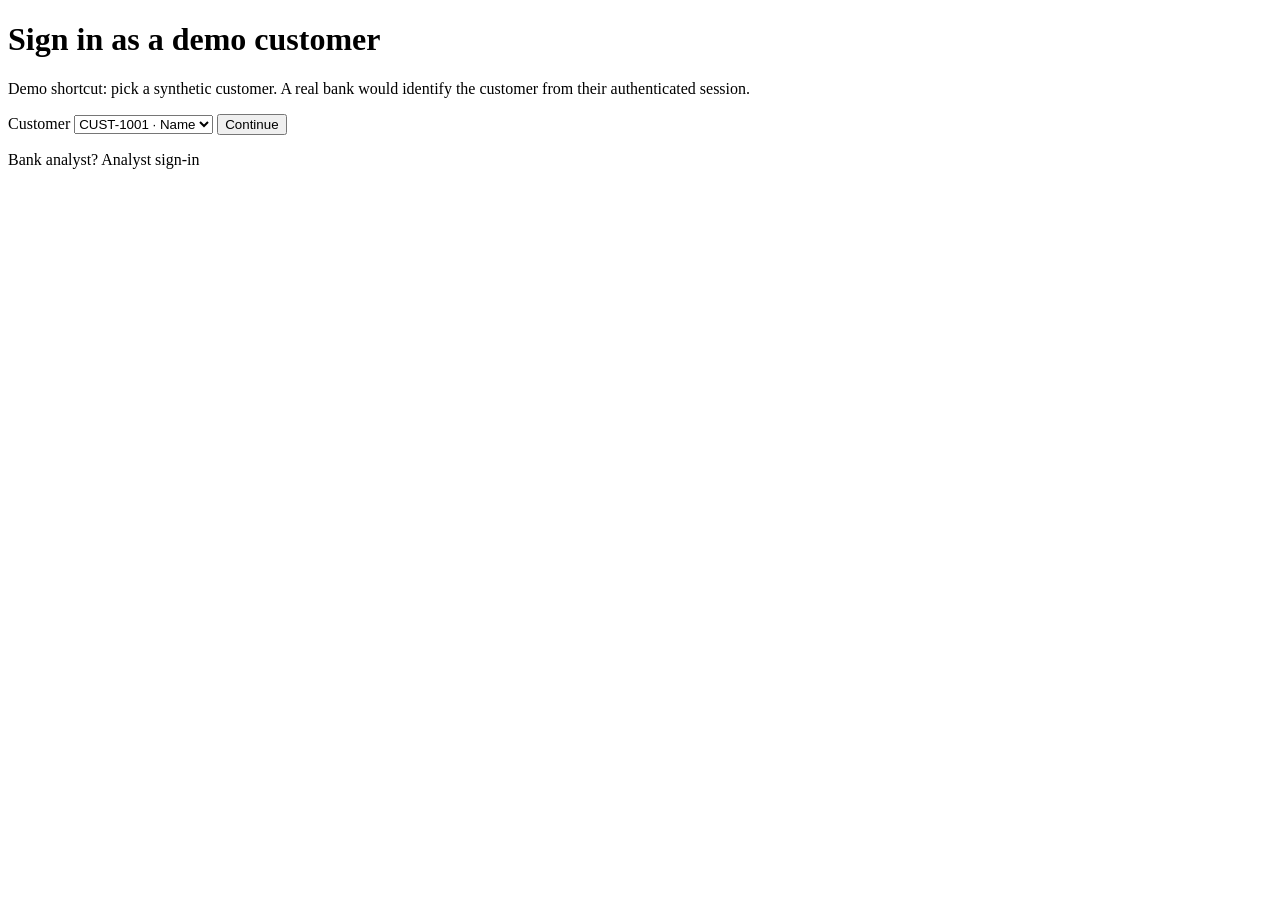
<file: src/main/resources/templates/index.html>
<!DOCTYPE html>
<html xmlns:th="http://www.thymeleaf.org">
<head th:replace="~{fragments :: head('Sign in')}"></head>
<body>
<header th:replace="~{fragments :: header}"></header>
<main>
  <h1>Sign in as a demo customer</h1>
  <p class="notice">Demo shortcut: pick a synthetic customer. A real bank would identify the customer
    from their authenticated session.</p>
  <form th:action="@{/sign-in}" method="post" class="stack">
    <label for="customerId">Customer</label>
    <select id="customerId" name="customerId" required>
      <option th:each="c : ${customers}" th:value="${c.id}"
              th:text="${c.customerRef} + ' · ' + ${c.displayName}">CUST-1001 · Name</option>
    </select>
    <button type="submit">Continue</button>
  </form>
  <p>Bank analyst? <a th:href="@{/analyst}">Analyst sign-in</a></p>
</main>
</body>
</html>
</file>
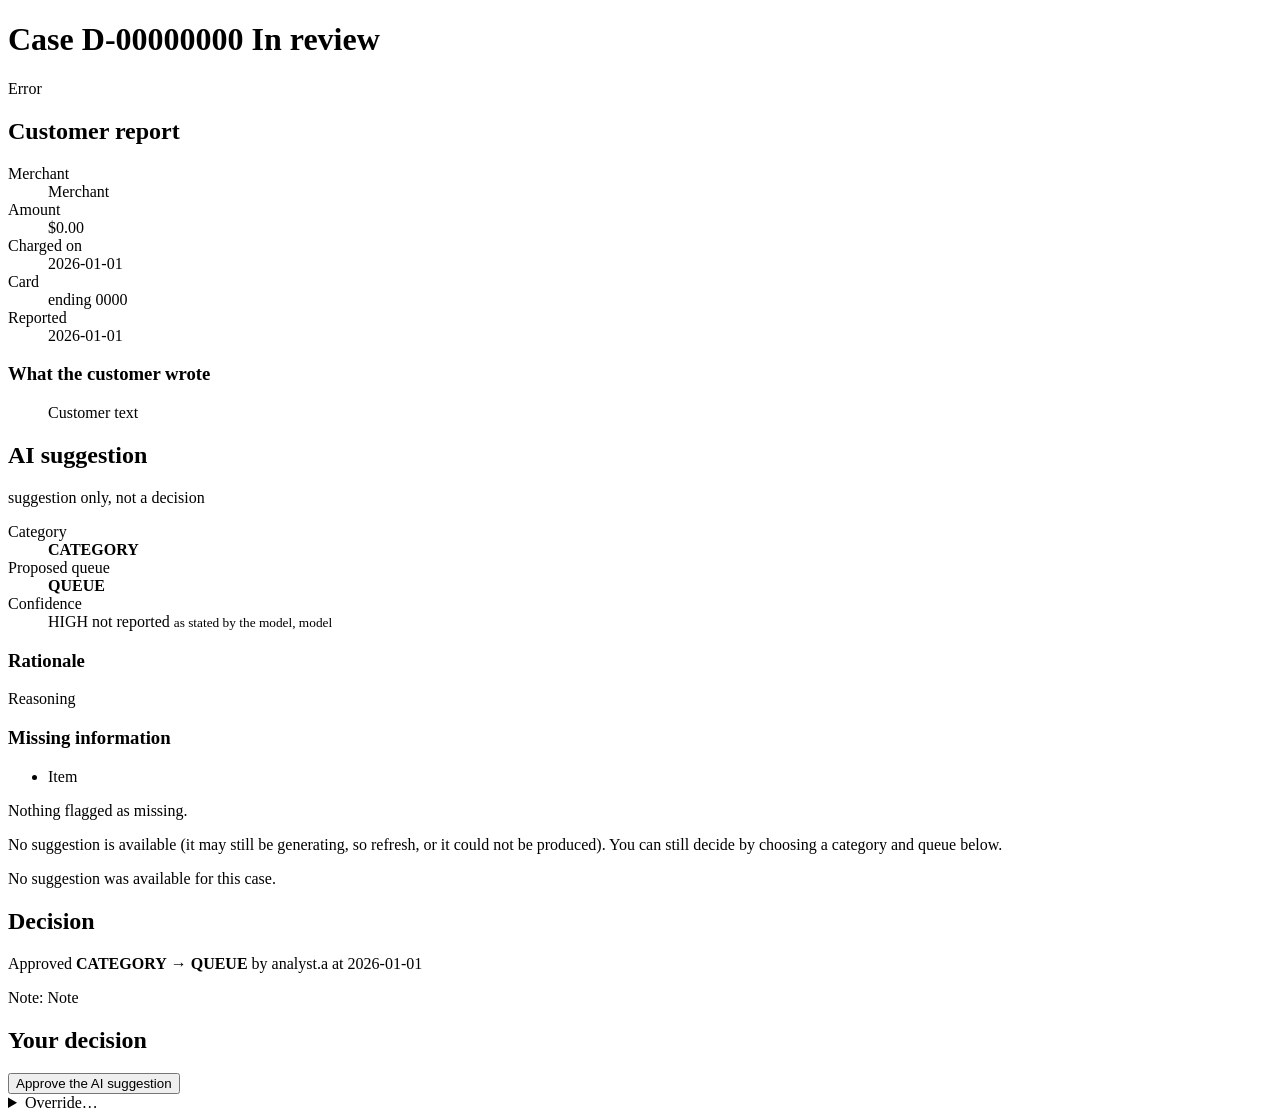
<file: src/main/resources/templates/analyst-case.html>
<!DOCTYPE html>
<html xmlns:th="http://www.thymeleaf.org">
<head th:replace="~{fragments :: head('Case')}"></head>
<body>
<header th:replace="~{fragments :: header}"></header>
<main class="wide">
  <nav th:replace="~{fragments :: analystNav}"></nav>
  <h1>
    Case <span th:text="${case.caseRef}">D-00000000</span>
    <span class="badge" th:classappend="${case.status.name()} == 'PENDING_REVIEW' ? 'info' : (${case.status.name()} == 'APPROVED' ? 'ok' : 'warn')"
          th:text="${case.status.name()} == 'PENDING_REVIEW' ? 'In review' : (${case.status.name()} == 'APPROVED' ? 'Approved' : 'Overridden')">In review</span>
  </h1>
  <p class="error" th:if="${error}" th:text="${error}">Error</p>

  <div class="review">
    <section class="panel">
      <h2>Customer report</h2>
      <dl class="facts">
        <dt>Merchant</dt><dd th:text="${case.merchantName}">Merchant</dd>
        <dt>Amount</dt><dd th:text="${case.amount}">$0.00</dd>
        <dt>Charged on</dt><dd th:text="${case.postedOn}">2026-01-01</dd>
        <dt>Card</dt><dd th:text="'ending ' + ${case.cardLast4}">ending 0000</dd>
        <dt>Reported</dt><dd th:text="${#temporals.format(case.createdAt, 'yyyy-MM-dd HH:mm', 'UTC')}">2026-01-01</dd>
      </dl>
      <h3>What the customer wrote</h3>
      <blockquote th:text="${case.description}">Customer text</blockquote>
    </section>

    <section class="panel">
      <h2>AI suggestion</h2>
      <p><span class="badge muted">suggestion only, not a decision</span></p>
      <div th:if="${case.suggestion != null}">
        <dl class="facts">
          <dt>Category</dt><dd><strong th:text="${case.suggestion.category}">CATEGORY</strong></dd>
          <dt>Proposed queue</dt><dd><strong th:text="${case.suggestion.proposedQueue}">QUEUE</strong></dd>
          <dt>Confidence</dt>
          <dd>
            <span th:if="${case.suggestion.confidence != null}" class="badge"
                  th:classappend="'conf-' + ${case.suggestion.confidence.name().toLowerCase()}"
                  th:text="${case.suggestion.confidence}">HIGH</span>
            <span th:if="${case.suggestion.confidence == null}" class="badge muted">not reported</span>
            <small class="muted-text">as stated by the model, <span th:text="${case.suggestion.model}">model</span></small>
          </dd>
        </dl>
        <h3>Rationale</h3>
        <p th:text="${case.suggestion.reasoning}">Reasoning</p>
        <h3>Missing information</h3>
        <ul th:if="${!#lists.isEmpty(case.suggestion.missingInfo)}">
          <li th:each="m : ${case.suggestion.missingInfo}" th:text="${m}">Item</li>
        </ul>
        <p th:if="${#lists.isEmpty(case.suggestion.missingInfo)}" class="muted-text">Nothing flagged as missing.</p>
      </div>
      <p th:if="${case.suggestion == null && case.pending}">
        No suggestion is available (it may still be generating, so refresh, or it could not be produced).
        You can still decide by choosing a category and queue below.
      </p>
      <p th:if="${case.suggestion == null && !case.pending}">No suggestion was available for this case.</p>
    </section>
  </div>

  <section class="panel" th:if="${case.decision != null}">
    <h2>Decision</h2>
    <p>
      <span class="badge" th:classappend="${case.decision.decisionType.name() == 'OVERRIDDEN'} ? 'warn' : 'ok'"
            th:text="${case.decision.decisionType.name() == 'OVERRIDDEN'} ? 'Overridden' : 'Approved'">Approved</span>
      <strong th:text="${case.decision.finalCategory}">CATEGORY</strong> →
      <strong th:text="${case.decision.finalQueue}">QUEUE</strong>
      by <span th:text="${case.decision.decidedBy}">analyst.a</span> at
      <span th:text="${#temporals.format(case.decision.decidedAt, 'yyyy-MM-dd HH:mm', 'UTC')}">2026-01-01</span>
    </p>
    <p th:if="${case.decision.note}">Note: <span th:text="${case.decision.note}">Note</span></p>
  </section>

  <section class="actions" th:if="${case.pending}">
    <h2>Your decision</h2>
    <form th:if="${case.suggestion != null}" th:action="@{/analyst/disputes/{id}/approve(id=${case.id})}" method="post">
      <input type="hidden" name="suggestionId" th:value="${case.suggestion.id}">
      <button type="submit">Approve the AI suggestion</button>
    </form>
    <details class="override" th:open="${error != null}">
      <summary class="button secondary"
               th:text="${case.suggestion != null} ? 'Override…' : 'Choose a category and queue…'">Override…</summary>
      <form th:action="@{/analyst/disputes/{id}/override(id=${case.id})}" method="post" class="stack">
        <label for="category">Category</label>
        <select id="category" name="category">
          <option th:each="c : ${categories}" th:value="${c}" th:text="${c}" th:selected="${c == formCategory}">C</option>
        </select>
        <label for="queueChoice">Queue</label>
        <select id="queueChoice" name="queueChoice">
          <option th:each="q : ${queues}" th:value="${q}" th:text="${q}" th:selected="${q == formQueue}">Q</option>
        </select>
        <label for="note">Note (required)</label>
        <textarea id="note" name="note" rows="3" maxlength="1000" required th:text="${formNote}"></textarea>
        <button type="submit">Record my decision</button>
      </form>
    </details>
  </section>
</main>
</body>
</html>
</file>
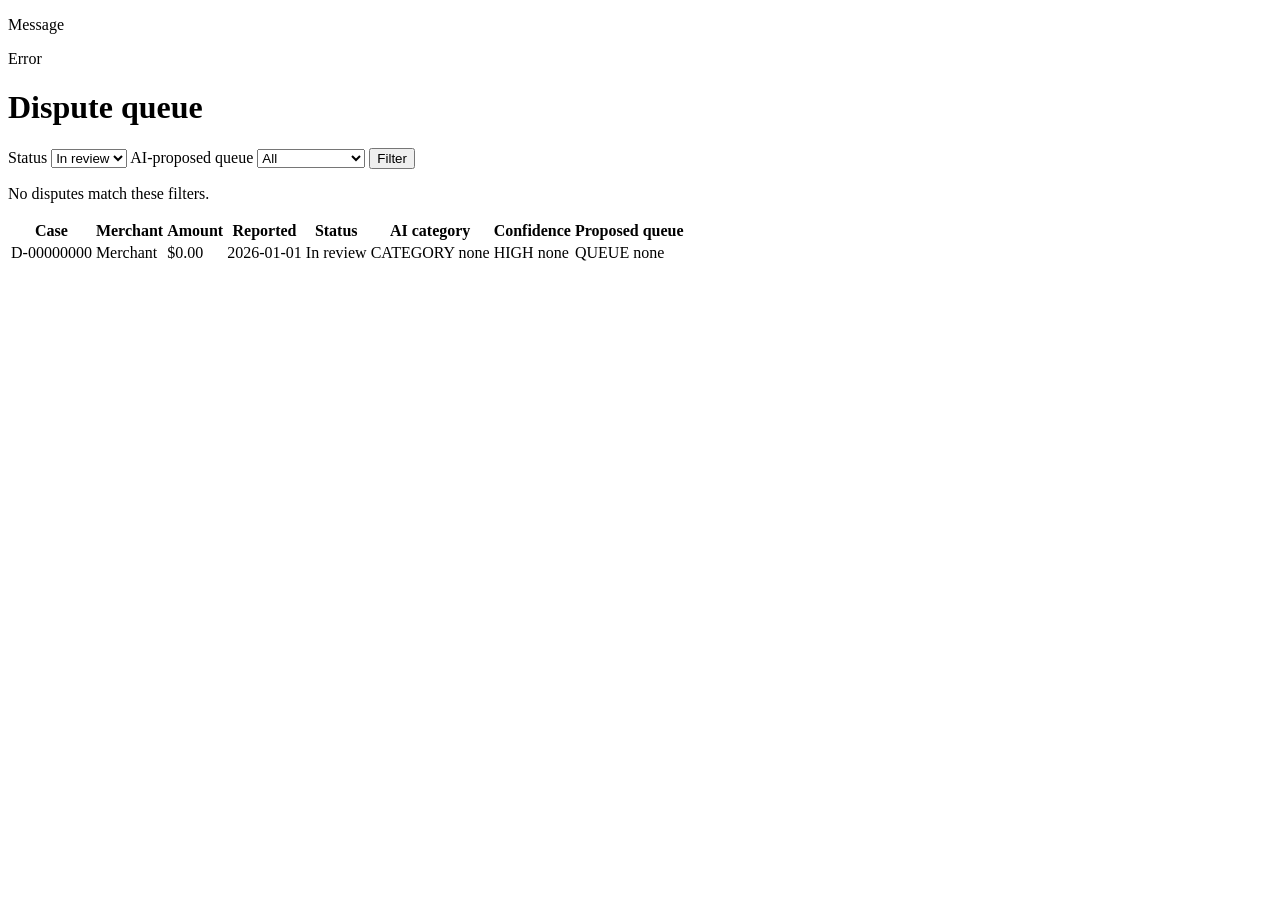
<file: src/main/resources/templates/analyst-queue.html>
<!DOCTYPE html>
<html xmlns:th="http://www.thymeleaf.org">
<head th:replace="~{fragments :: head('Analyst queue')}"></head>
<body>
<header th:replace="~{fragments :: header}"></header>
<main class="wide">
  <p class="notice" th:if="${message}" th:text="${message}">Message</p>
  <p class="error" th:if="${error}" th:text="${error}">Error</p>
  <h1>Dispute queue</h1>
  <form th:action="@{/analyst/queue}" method="get" class="filters">
    <label>Status
      <select name="status">
        <option th:each="s : ${statuses}" th:value="${s}" th:selected="${statusFilter == s.name()}"
                th:text="${s.name() == 'PENDING_REVIEW'} ? 'In review' : (${s.name() == 'APPROVED'} ? 'Approved' : 'Overridden')">In review</option>
        <option th:value="${allStatuses}" th:selected="${statusFilter == allStatuses}">All</option>
      </select>
    </label>
    <label>AI-proposed queue
      <select name="queueFilter">
        <option value="" th:selected="${filter == ''}">All</option>
        <option th:each="q : ${queues}" th:value="${q}" th:text="${q}" th:selected="${filter == q.name()}">FRAUD</option>
        <option th:value="${noSuggestion}" th:selected="${filter == noSuggestion}">No suggestion</option>
      </select>
    </label>
    <button type="submit">Filter</button>
  </form>
  <p th:if="${#lists.isEmpty(rows)}">No disputes match these filters.</p>
  <table th:unless="${#lists.isEmpty(rows)}">
    <thead>
      <tr><th>Case</th><th>Merchant</th><th>Amount</th><th>Reported</th><th>Status</th>
          <th>AI category</th><th>Confidence</th><th>Proposed queue</th></tr>
    </thead>
    <tbody>
      <tr th:each="r : ${rows}">
        <td><a th:href="@{/analyst/disputes/{id}(id=${r.dispute.id})}" th:text="${r.dispute.caseRef}">D-00000000</a></td>
        <td th:text="${r.dispute.merchantName}">Merchant</td>
        <td th:text="${r.dispute.amount}">$0.00</td>
        <td th:text="${#temporals.format(r.dispute.createdAt, 'yyyy-MM-dd HH:mm', 'UTC')}">2026-01-01</td>
        <td><span class="badge" th:classappend="${r.dispute.status.name()} == 'PENDING_REVIEW' ? 'info' : (${r.dispute.status.name()} == 'APPROVED' ? 'ok' : 'warn')"
                  th:text="${r.dispute.statusLabel}">In review</span></td>
        <td>
          <span th:if="${r.hasSuggestion}" th:text="${r.suggestedCategory}">CATEGORY</span>
          <span th:unless="${r.hasSuggestion}" class="badge muted">none</span>
        </td>
        <td>
          <span th:if="${r.confidence != null}" class="badge" th:classappend="'conf-' + ${r.confidence.name().toLowerCase()}"
                th:text="${r.confidence}">HIGH</span>
          <span th:if="${r.confidence == null}" class="badge muted">none</span>
        </td>
        <td>
          <span th:if="${r.hasSuggestion}" th:text="${r.suggestedQueue}">QUEUE</span>
          <span th:unless="${r.hasSuggestion}" class="badge muted">none</span>
        </td>
      </tr>
    </tbody>
  </table>
</main>
</body>
</html>
</file>
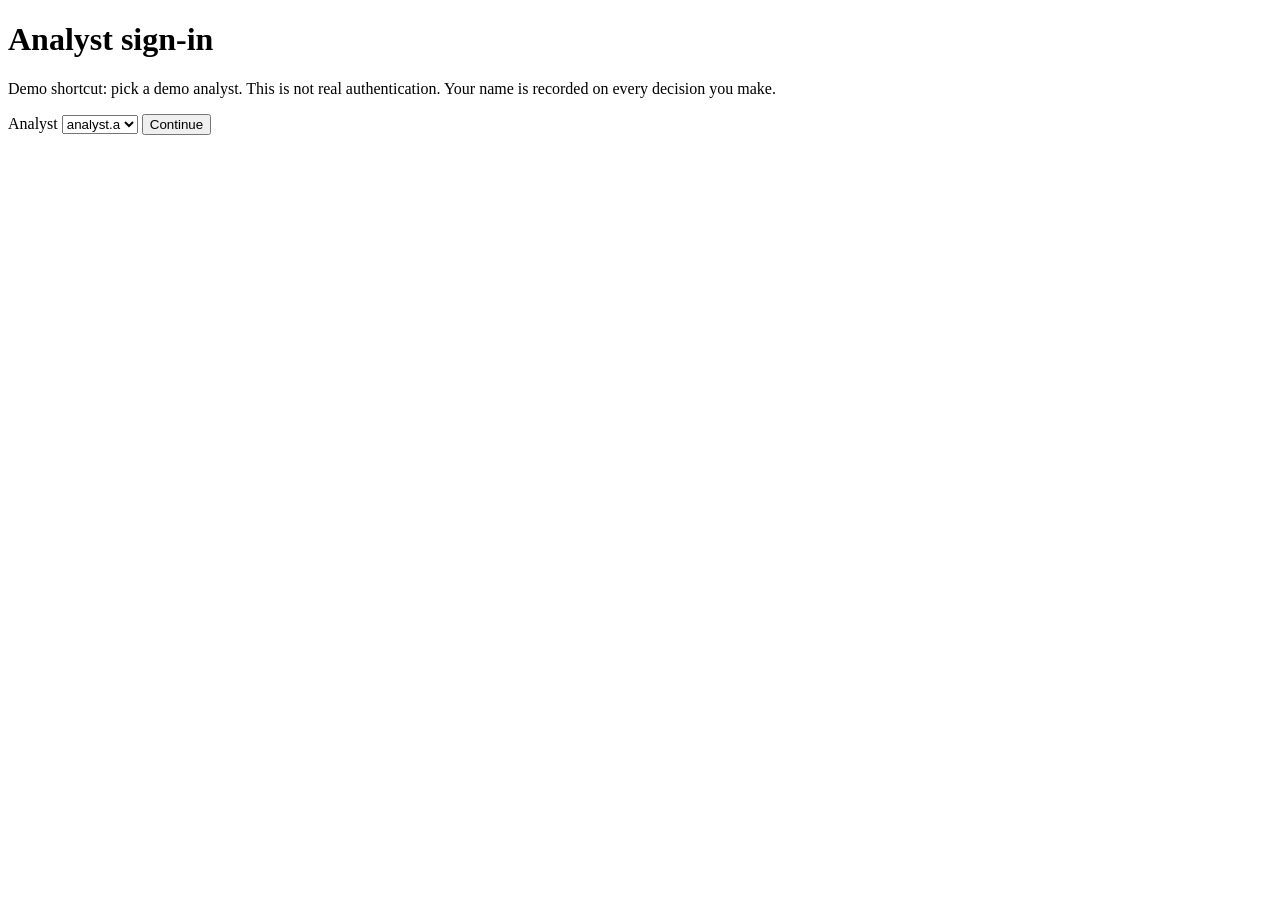
<file: src/main/resources/templates/analyst-sign-in.html>
<!DOCTYPE html>
<html xmlns:th="http://www.thymeleaf.org">
<head th:replace="~{fragments :: head('Analyst sign-in')}"></head>
<body>
<header th:replace="~{fragments :: header}"></header>
<main>
  <h1>Analyst sign-in</h1>
  <p class="notice">Demo shortcut: pick a demo analyst. This is not real authentication. Your name is
    recorded on every decision you make.</p>
  <form th:action="@{/analyst/sign-in}" method="post" class="stack">
    <label for="analyst">Analyst</label>
    <select id="analyst" name="analyst" required>
      <option th:each="a : ${analysts}" th:value="${a}" th:text="${a}">analyst.a</option>
    </select>
    <button type="submit">Continue</button>
  </form>
</main>
</body>
</html>
</file>
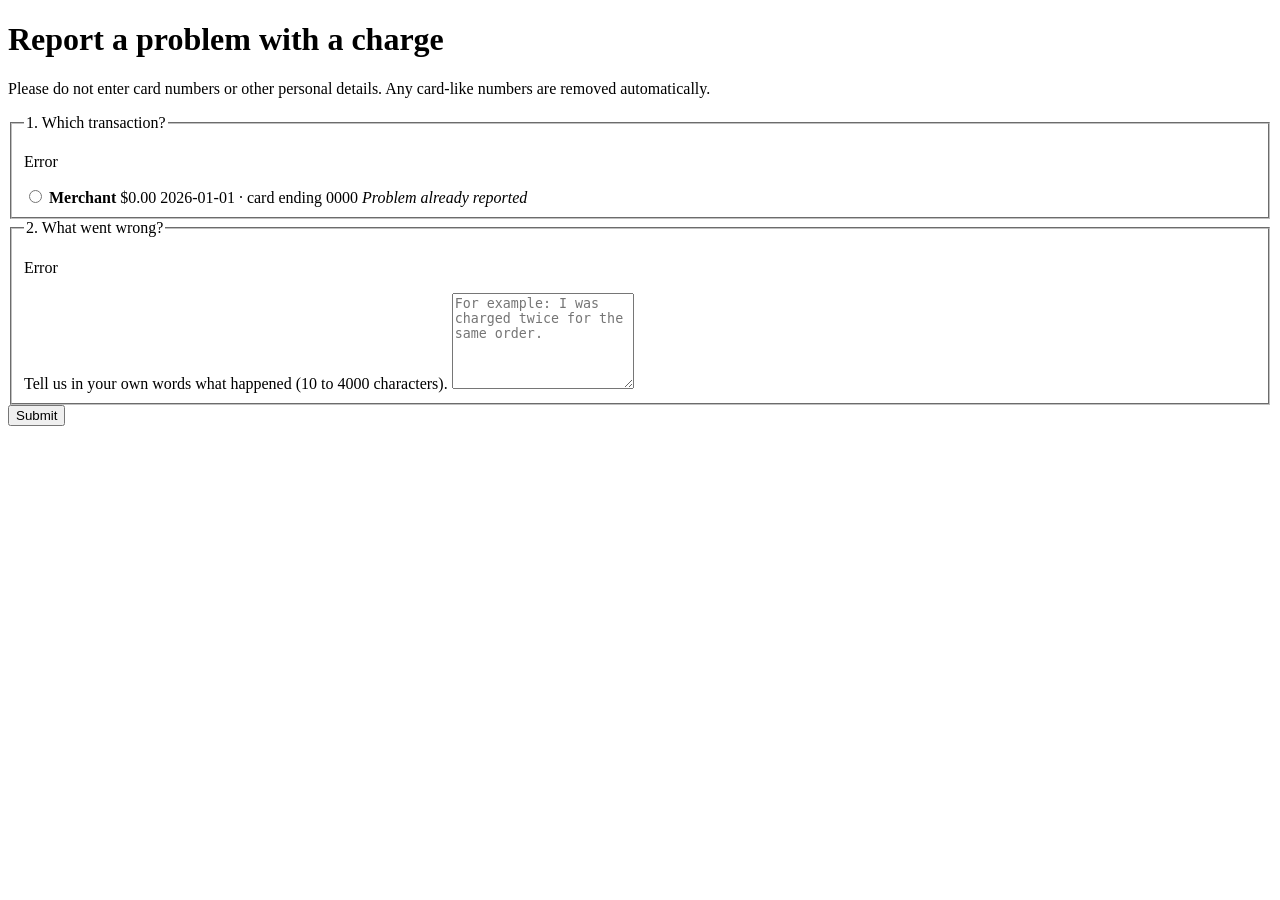
<file: src/main/resources/templates/dispute-form.html>
<!DOCTYPE html>
<html xmlns:th="http://www.thymeleaf.org">
<head th:replace="~{fragments :: head('Report a problem')}"></head>
<body>
<header th:replace="~{fragments :: header}"></header>
<main>
  <h1>Report a problem with a charge</h1>
  <p class="notice">Please do not enter card numbers or other personal details. Any card-like numbers
    are removed automatically.</p>
  <form th:action="@{/disputes}" th:object="${disputeForm}" method="post" class="stack">
    <fieldset>
      <legend>1. Which transaction?</legend>
      <p class="error" th:if="${#fields.hasErrors('transactionId')}" th:errors="*{transactionId}">Error</p>
      <label th:each="o : ${options}" class="choice" th:classappend="${o.disputeOpen} ? 'disabled'">
        <input type="radio" name="transactionId" th:value="${o.id}" th:disabled="${o.disputeOpen}"
               th:required="${!o.disputeOpen}" th:checked="${disputeForm.transactionId == o.id}">
        <span class="choice-main">
          <strong th:text="${o.merchantName}">Merchant</strong>
          <span th:text="${o.amount}">$0.00</span>
        </span>
        <span class="choice-sub">
          <span th:text="${o.postedOn} + ' · card ending ' + ${o.cardLast4}">2026-01-01 · card ending 0000</span>
          <em th:if="${o.disputeOpen}">Problem already reported</em>
        </span>
      </label>
    </fieldset>
    <fieldset>
      <legend>2. What went wrong?</legend>
      <p class="error" th:if="${#fields.hasErrors('description')}" th:errors="*{description}">Error</p>
      <label for="description" class="muted-text">Tell us in your own words what happened (10 to 4000 characters).</label>
      <textarea id="description" name="description" rows="6" required minlength="10" maxlength="4000"
                th:text="${disputeForm.description}"
                placeholder="For example: I was charged twice for the same order."></textarea>
    </fieldset>
    <button type="submit">Submit</button>
  </form>
</main>
</body>
</html>
</file>
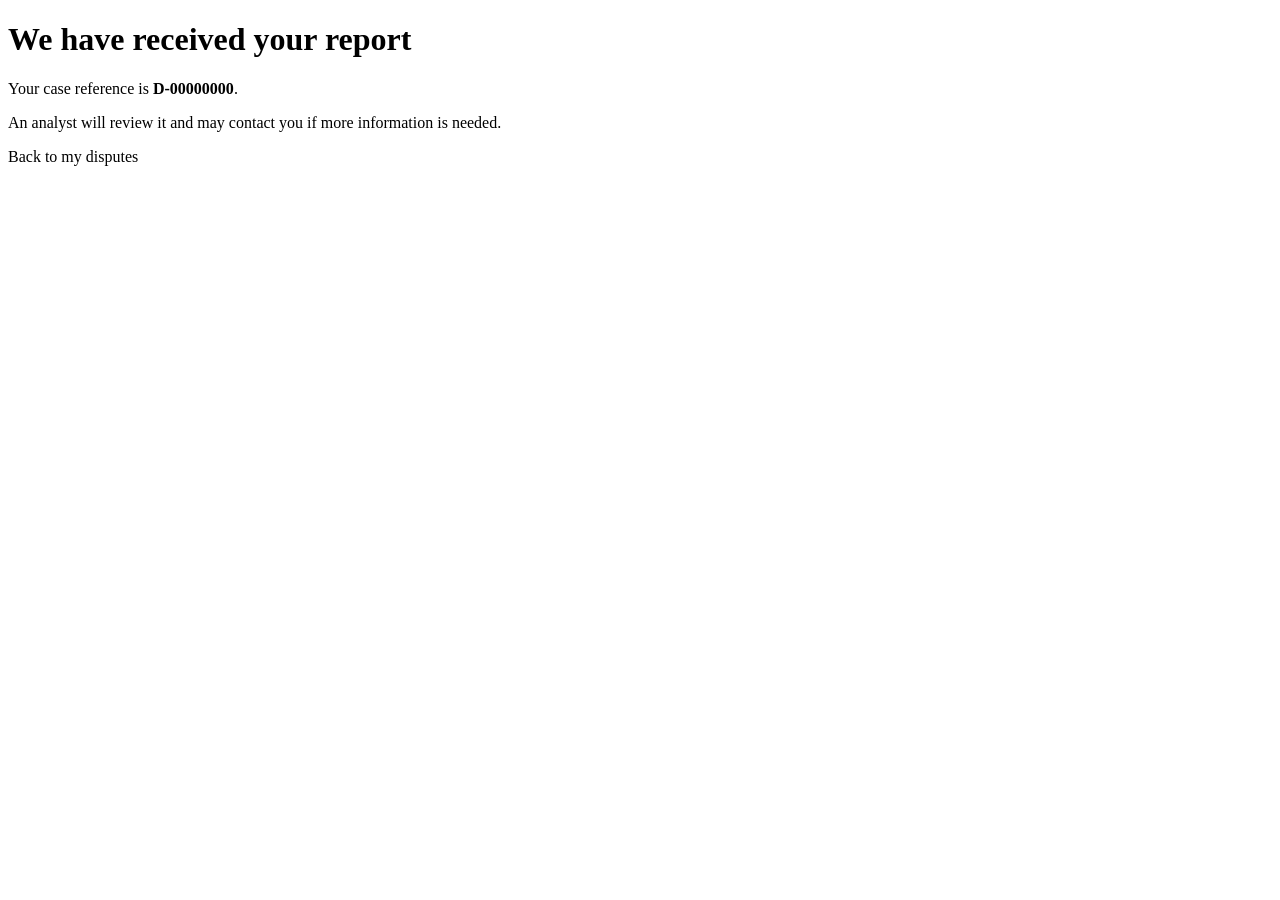
<file: src/main/resources/templates/dispute-received.html>
<!DOCTYPE html>
<html xmlns:th="http://www.thymeleaf.org">
<head th:replace="~{fragments :: head('Received')}"></head>
<body>
<header th:replace="~{fragments :: header}"></header>
<main>
  <h1>We have received your report</h1>
  <p>Your case reference is <strong th:text="${caseRef}">D-00000000</strong>.</p>
  <p>An analyst will review it and may contact you if more information is needed.</p>
  <p><a class="button" th:href="@{/disputes}">Back to my disputes</a></p>
</main>
</body>
</html>
</file>
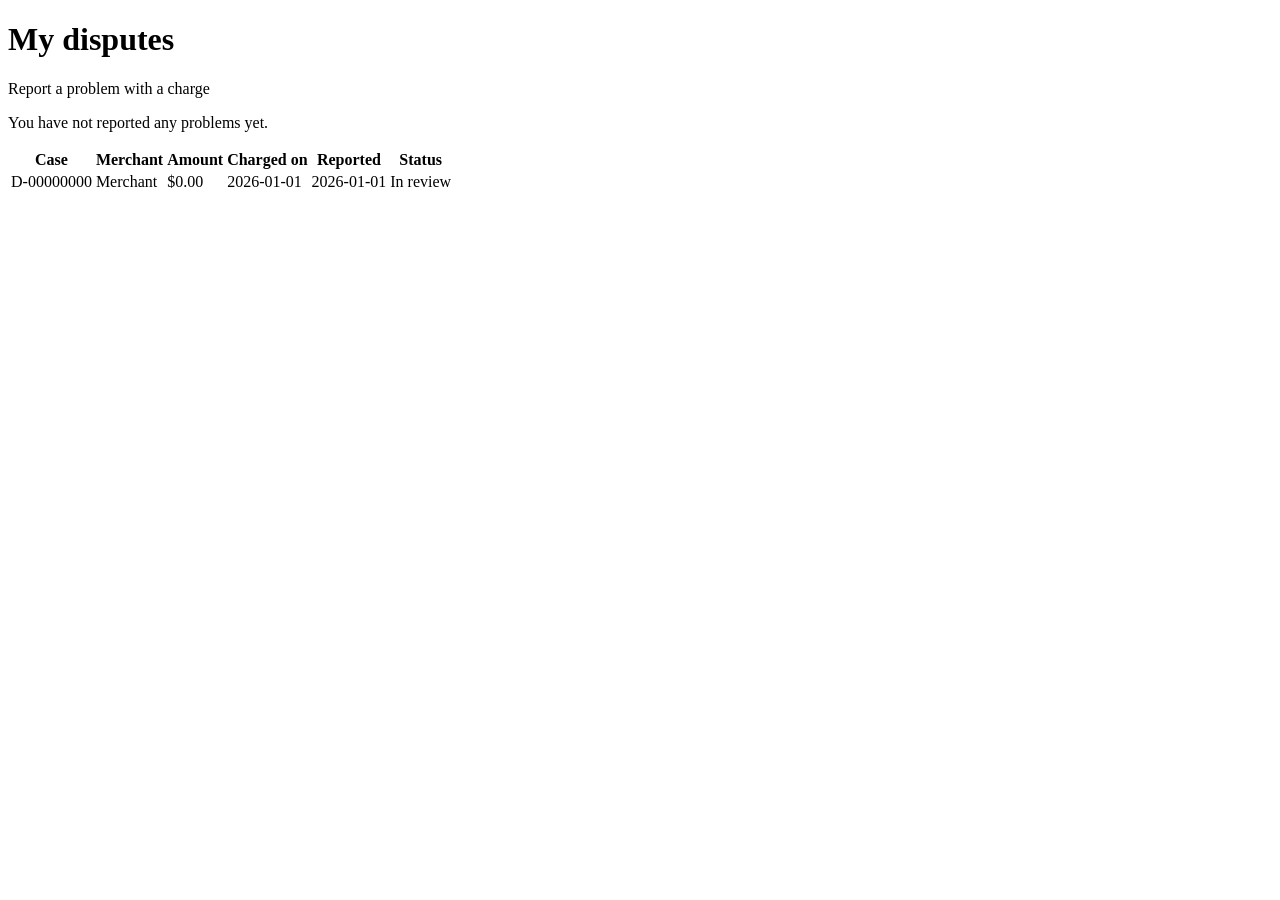
<file: src/main/resources/templates/disputes.html>
<!DOCTYPE html>
<html xmlns:th="http://www.thymeleaf.org">
<head th:replace="~{fragments :: head('My disputes')}"></head>
<body>
<header th:replace="~{fragments :: header}"></header>
<main>
  <h1>My disputes</h1>
  <p><a class="button" th:href="@{/disputes/new}">Report a problem with a charge</a></p>
  <p th:if="${#lists.isEmpty(disputes)}">You have not reported any problems yet.</p>
  <table th:unless="${#lists.isEmpty(disputes)}">
    <thead><tr><th>Case</th><th>Merchant</th><th>Amount</th><th>Charged on</th><th>Reported</th><th>Status</th></tr></thead>
    <tbody>
      <tr th:each="d : ${disputes}">
        <td th:text="${d.caseRef}">D-00000000</td>
        <td th:text="${d.merchantName}">Merchant</td>
        <td th:text="${d.amount}">$0.00</td>
        <td th:text="${d.postedOn}">2026-01-01</td>
        <td th:text="${#temporals.format(d.createdAt, 'yyyy-MM-dd HH:mm', 'UTC')}">2026-01-01</td>
        <td th:text="${d.statusLabel}">In review</td>
      </tr>
    </tbody>
  </table>
</main>
</body>
</html>
</file>
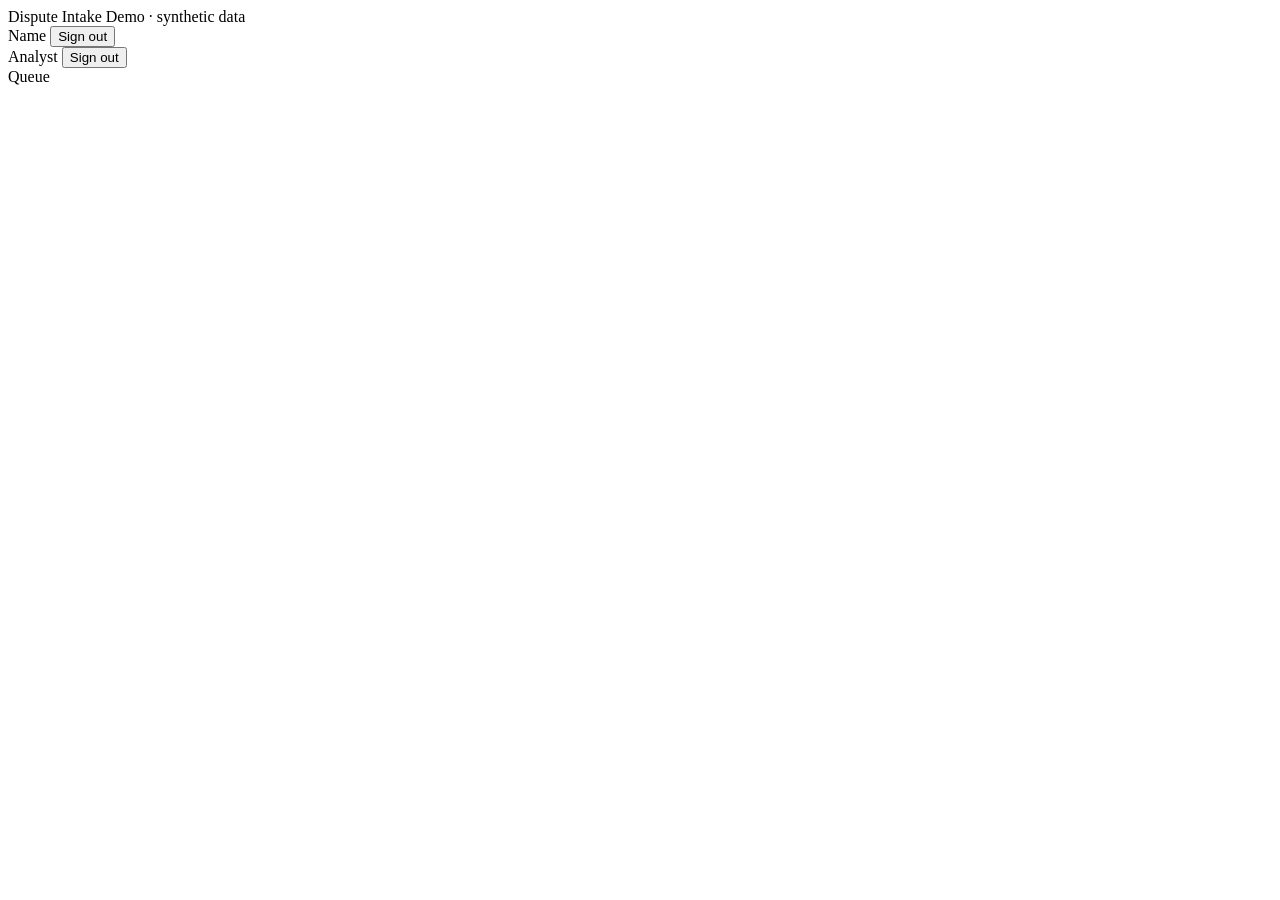
<file: src/main/resources/templates/fragments.html>
<!DOCTYPE html>
<html xmlns:th="http://www.thymeleaf.org">
<head th:fragment="head(title)">
  <meta charset="UTF-8">
  <meta name="viewport" content="width=device-width, initial-scale=1">
  <title th:text="${title} + ' · Dispute Intake'">Dispute Intake</title>
  <link rel="stylesheet" th:href="@{/css/app.css}">
</head>
<body>
<header th:fragment="header">
  <a class="brand" th:href="@{/}">Dispute Intake</a>
  <span class="demo-badge">Demo · synthetic data</span>
  <form th:if="${currentCustomer != null}" th:action="@{/sign-out}" method="post" class="signed-in">
    <span th:text="${currentCustomer.displayName} + ' (' + ${currentCustomer.customerRef} + ')'">Name</span>
    <button type="submit" class="link">Sign out</button>
  </form>
  <form th:if="${currentAnalyst != null}" th:action="@{/analyst/sign-out}" method="post" class="signed-in">
    <span th:text="'Analyst: ' + ${currentAnalyst}">Analyst</span>
    <button type="submit" class="link">Sign out</button>
  </form>
</header>
<nav th:fragment="analystNav" class="subnav">
  <a th:href="@{/analyst/queue}">Queue</a>
</nav>
</body>
</html>
</file>
